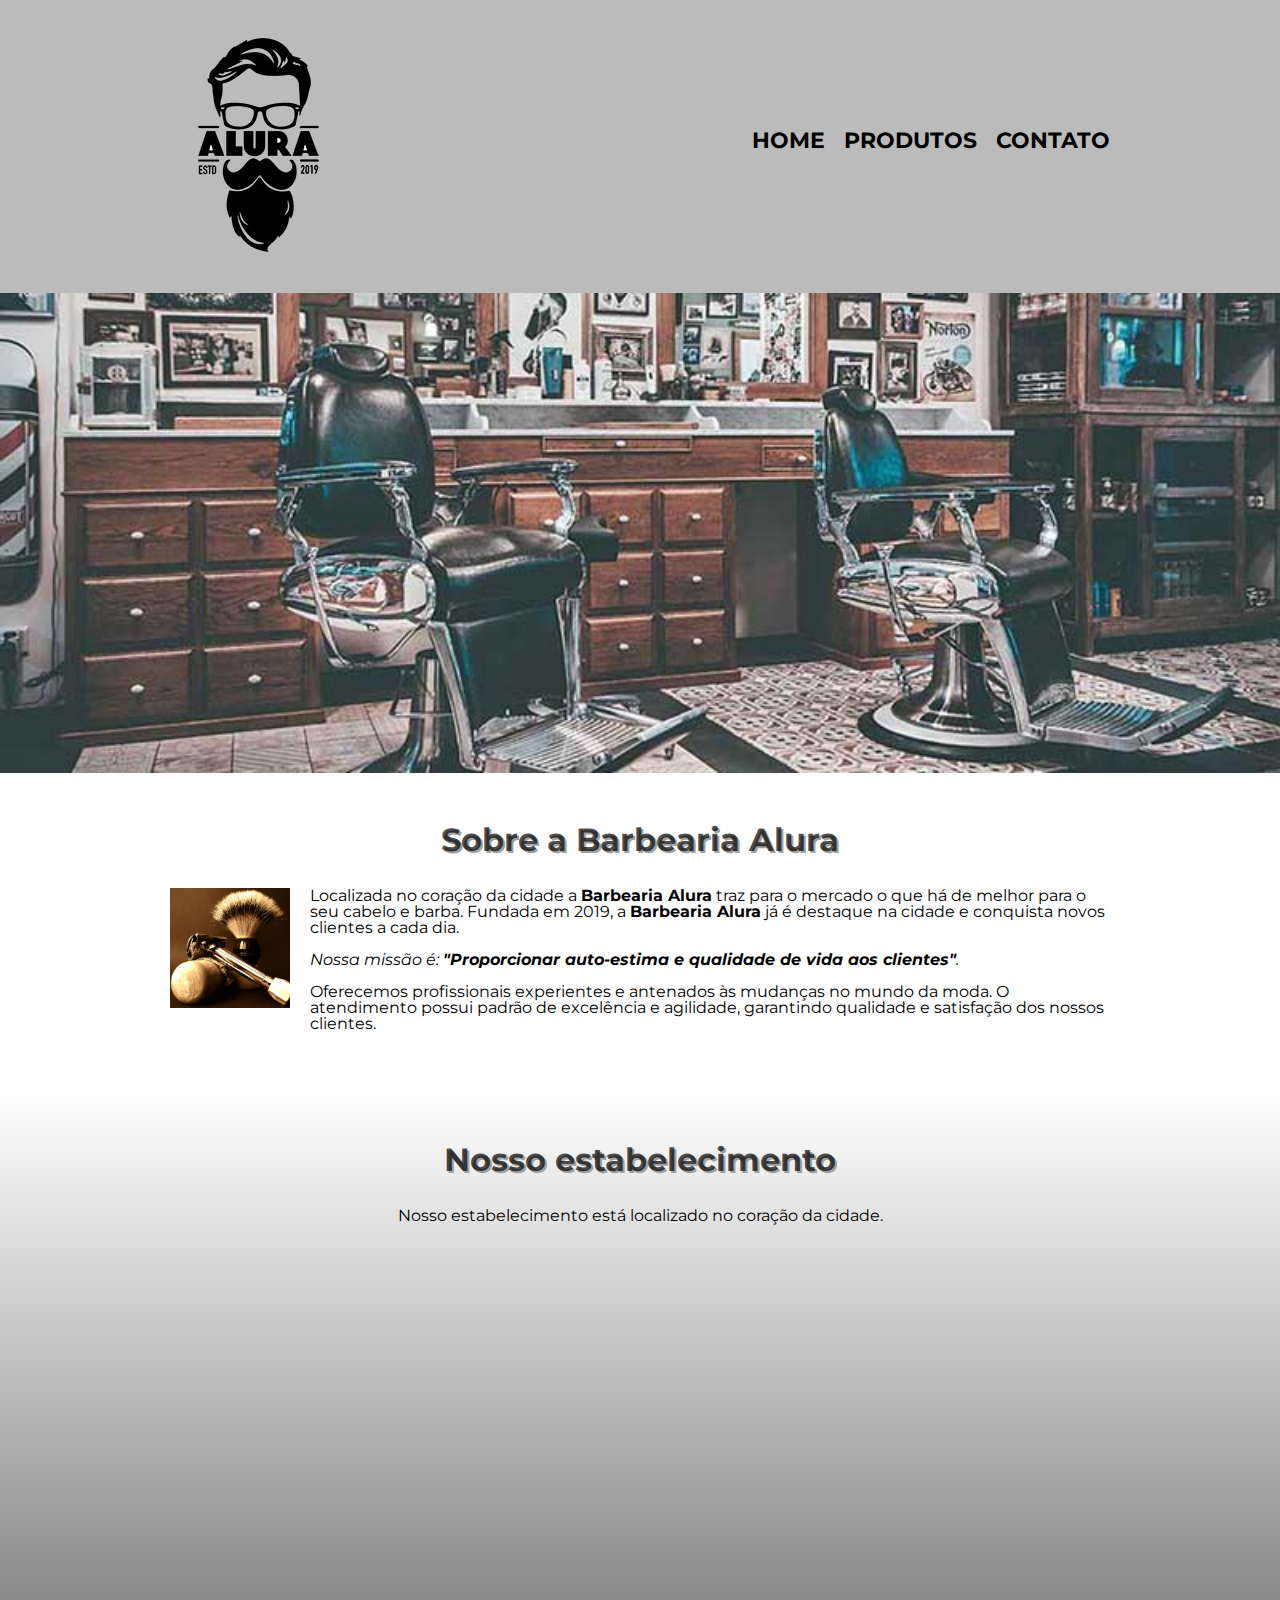
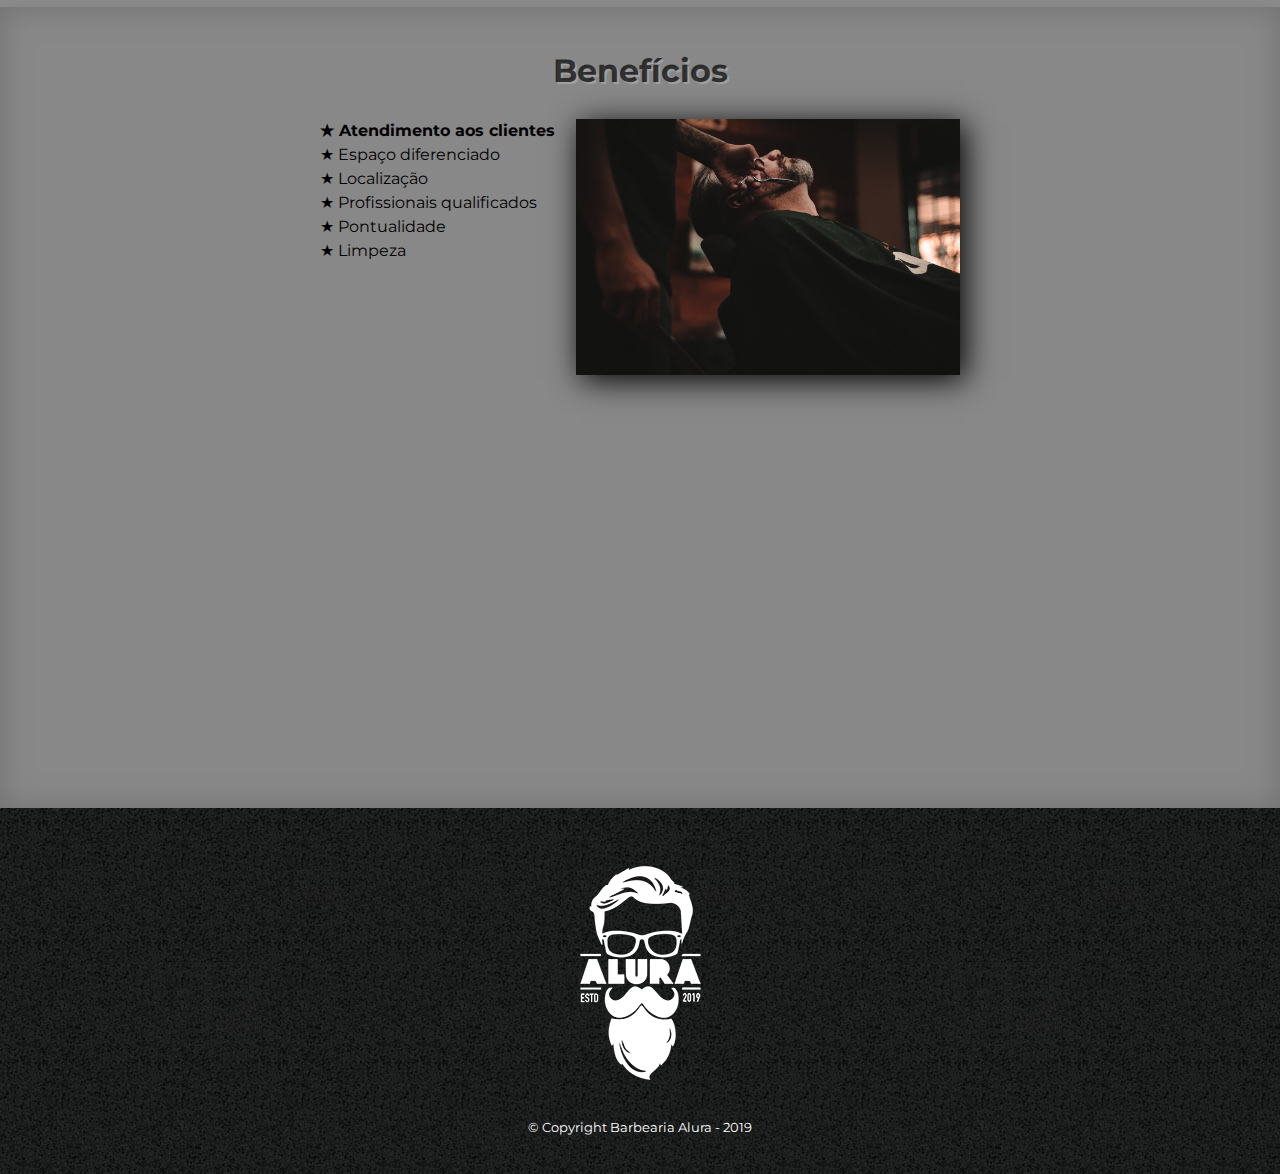
<file: index.html>
<!DOCTYPE html>
<html lang="pt-br">
    <head>
        <meta charset="UTF-8">
        <meta name="viewport" content="width=device-width">
        <title>Barbearia Alura</title>
        <link rel="stylesheet" href="reset.css">
        <link rel="stylesheet" href="style.css">
        <link href="https://fonts.googleapis.com/css2?family=Montserrat:wght@300&display=swap" rel="stylesheet">
    </head>
    
    <body>
        <header>
            <div class="caixa">
                <h1><img src="imgs/logo.png"></h1>
                <nav>
                    <ul>
                        <li><a href="index.html">Home</a></li>
                        <li><a href="produtos.html">Produtos</a></li>
                        <li><a href="contato.html">Contato</a></li>
                    </ul>
                </nav>
            </div>
        </header>

        <img class="banner" src="imgs/banner.jpg">

        <main>
            <section class="principal">
                <h2 class="titulo-principal">Sobre a Barbearia Alura</h2>

                <img class="utensilios" src="imgs/utensilios.jpg" alt="Utensilios de um barbeiro">
        
                <p>Localizada no coração da cidade a <strong>Barbearia Alura</strong> traz para o mercado o que há de melhor para o seu cabelo e barba. Fundada em 2019, a <strong>Barbearia Alura</strong> já é destaque na cidade e conquista novos clientes a cada dia.</p>
        
                <p id="missao"><em>Nossa missão é: <strong>"Proporcionar auto-estima e qualidade de vida aos clientes"</strong>.</em></p>
        
                <p>Oferecemos profissionais experientes e antenados às mudanças no mundo da moda. O atendimento possui padrão de excelência e agilidade, garantindo qualidade e satisfação dos nossos clientes.</p>
            </section>

            <section class="mapa">
                <h3 class="titulo-principal">Nosso estabelecimento</h3>
                <p>Nosso estabelecimento está localizado no coração da cidade.</p>
                <div class="mapa-conteudo">
                    <iframe src="https://www.google.com/maps/embed?pb=!1m18!1m12!1m3!1d117027.60212099511!2d-46.66220405277544!3d-23.564400312520647!2m3!1f0!2f0!3f0!3m2!1i1024!2i768!4f13.1!3m3!1m2!1s0x94ce5a2b2ed7f3a1%3A0xab35da2f5ca62674!2sCaelum%20-%20Escola%20de%20Tecnologia!5e0!3m2!1spt-BR!2sbr!4v1650154513239!5m2!1spt-BR!2sbr" width="100%" height="300" style="border:0;" allowfullscreen="" loading="lazy" referrerpolicy="no-referrer-when-downgrade"></iframe>
                </div>
            </section>
        
            <section class="beneficios">
                <h3 class="titulo-principal">Benefícios</h3>
        
                <div class="conteudo-beneficios">
                    <ul class="lista-beneficios">
                        <li class="itens">Atendimento aos clientes</li>
                        <li class="itens">Espaço diferenciado</li>
                        <li class="itens">Localização</li>
                        <li class="itens">Profissionais qualificados</li>
                        <li class="itens">Pontualidade</li>
                        <li class="itens">Limpeza</li>
                    </ul><img class="imagem-beneficios" src="imgs/beneficios.jpg">
                </div>

                <div class="video">
                    <iframe width="100%" height="315" src="https://www.youtube.com/embed/wcVVXUV0YUY" frameborder="0" allow="accelerometer; autoplay; encrypted-media; gyroscope; picture-in-picture" allowfullscreen></iframe>
                </div>
            </section>
        </main>

        <footer>
            <img src="imgs/logo-branco.png" alt="">
            <p class="copyright">&copy; Copyright Barbearia Alura - 2019</p>
        </footer>
    </body>
</html>
</file>
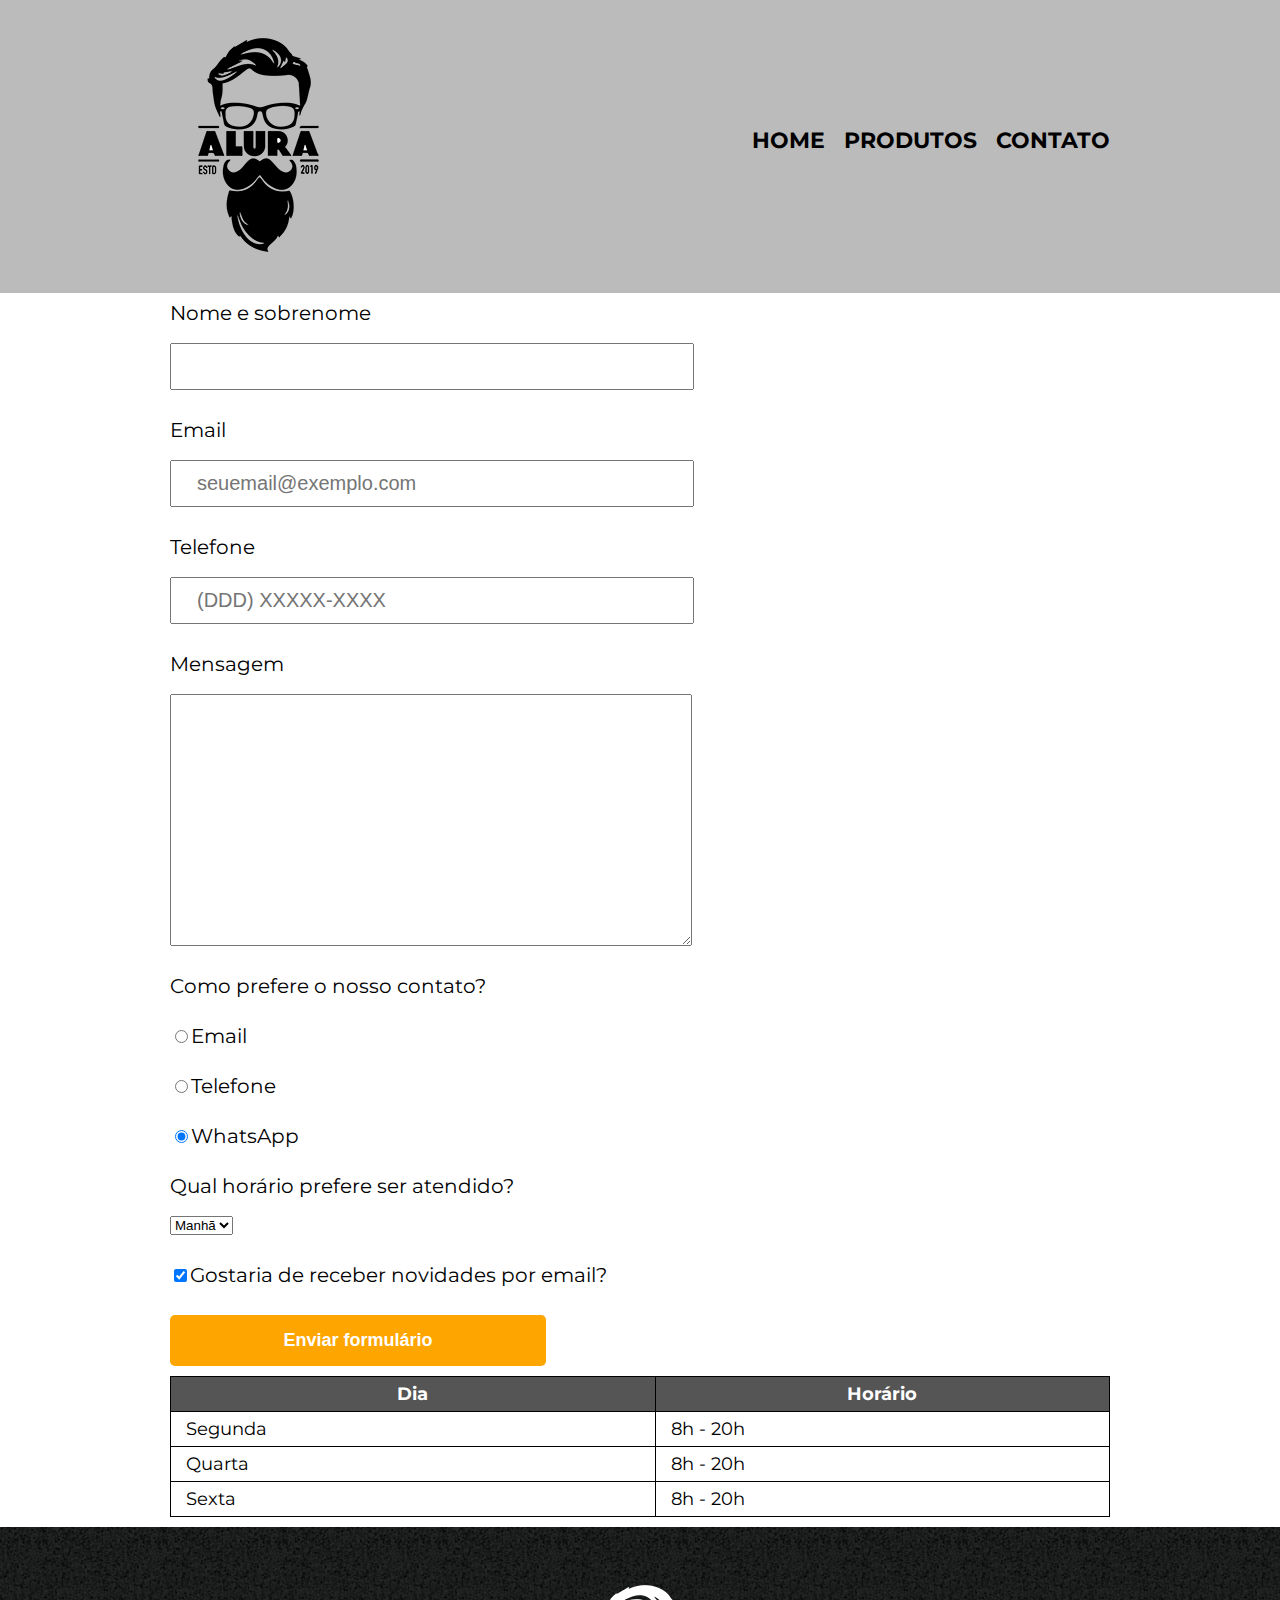
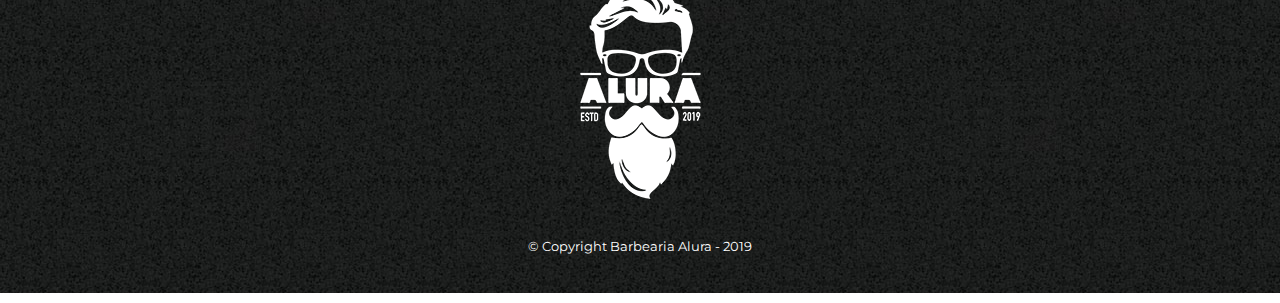
<file: contato.html>
<!DOCTYPE html>
<html lang="pt-br">
<head>
    <meta charset="UTF-8">
    <meta name="viewport" content="width=device-width">
    <title>Contato - Babearia Alura</title>
    <link rel="stylesheet" href="reset.css">
    <link rel="stylesheet" href="style.css">
    <link href="https://fonts.googleapis.com/css2?family=Montserrat:wght@300&display=swap" rel="stylesheet">
</head>
<body>
    <header>
        <div class="caixa">
            <h1><img src="imgs/logo.png" alt="Logo da Barbearia Alura"></h1>
            <nav>
                <ul>
                    <li><a href="index.html">Home</a></li>
                    <li><a href="produtos.html">Produtos</a></li>
                    <li><a href="contato.html">Contato</a></li>
                </ul>
            </nav>
        </div>
    </header>

    <main>
        <form action="">
            <label for="nomesobrenome">Nome e sobrenome</label>
            <input type="text" id="nomesobrenome" class="input-padrao" required>

            <label for="email">Email</label>
            <input type="email" id="email" class="input-padrao" required placeholder="seuemail@exemplo.com">

            <label for="telefone">Telefone</label>
            <input type="tel" id="telefone" class="input-padrao" required placeholder="(DDD) XXXXX-XXXX">

            <label for="mensagem">Mensagem</label>
            <textarea name="mensagem" id="mensagem" cols="60" rows="10" class="input-padrao" required></textarea>

            <fieldset>
                <legend>Como prefere o nosso contato?</legend>
                <label for="radio-email"> <input type="radio" name="contato" value="email" id="radio-email">Email</label>

                <label for="radio-telefone"><input type="radio" name="contato" value="telefone" id="radio-telefone">Telefone</label>

                <label for="radio-whatsapp"><input type="radio" name="contato" value="whatsapp" id="radio-whatsapp" checked>WhatsApp</label>
            </fieldset>

            <fieldset>
                <legend>Qual horário prefere ser atendido?</legend>
                <select>
                    <option value="manha">Manhã</option>
                    <option value="tarde">Tarde</option>
                    <option value="noite">Noite</option>
                </select>
            </fieldset>

            <label class="checkbox"><input type="checkbox" checked>Gostaria de receber novidades por email?</label>

            <input type="submit" value="Enviar formulário" class="enviar">
        </form>

        <table>
            <thead>
                <tr>
                    <th>Dia</th>
                    <th>Horário </th>
                </tr>
            </thead>
            <tbody>
                <tr>
                    <td>Segunda</td>
                    <td>8h - 20h</td>
                </tr>
                <tr>
                    <td>Quarta</td>
                    <td>8h - 20h</td>
                </tr>
                <tr>
                    <td>Sexta</td>
                    <td>8h - 20h</td>
                </tr>
            </tbody>
        </table>
    </main>

    <footer>
        <img src="imgs/logo-branco.png" alt="Logo da Barbearia Alura">
        <p class="copyright">&copy; Copyright Barbearia Alura - 2019</p>
    </footer>
</body>
</html>
</file>
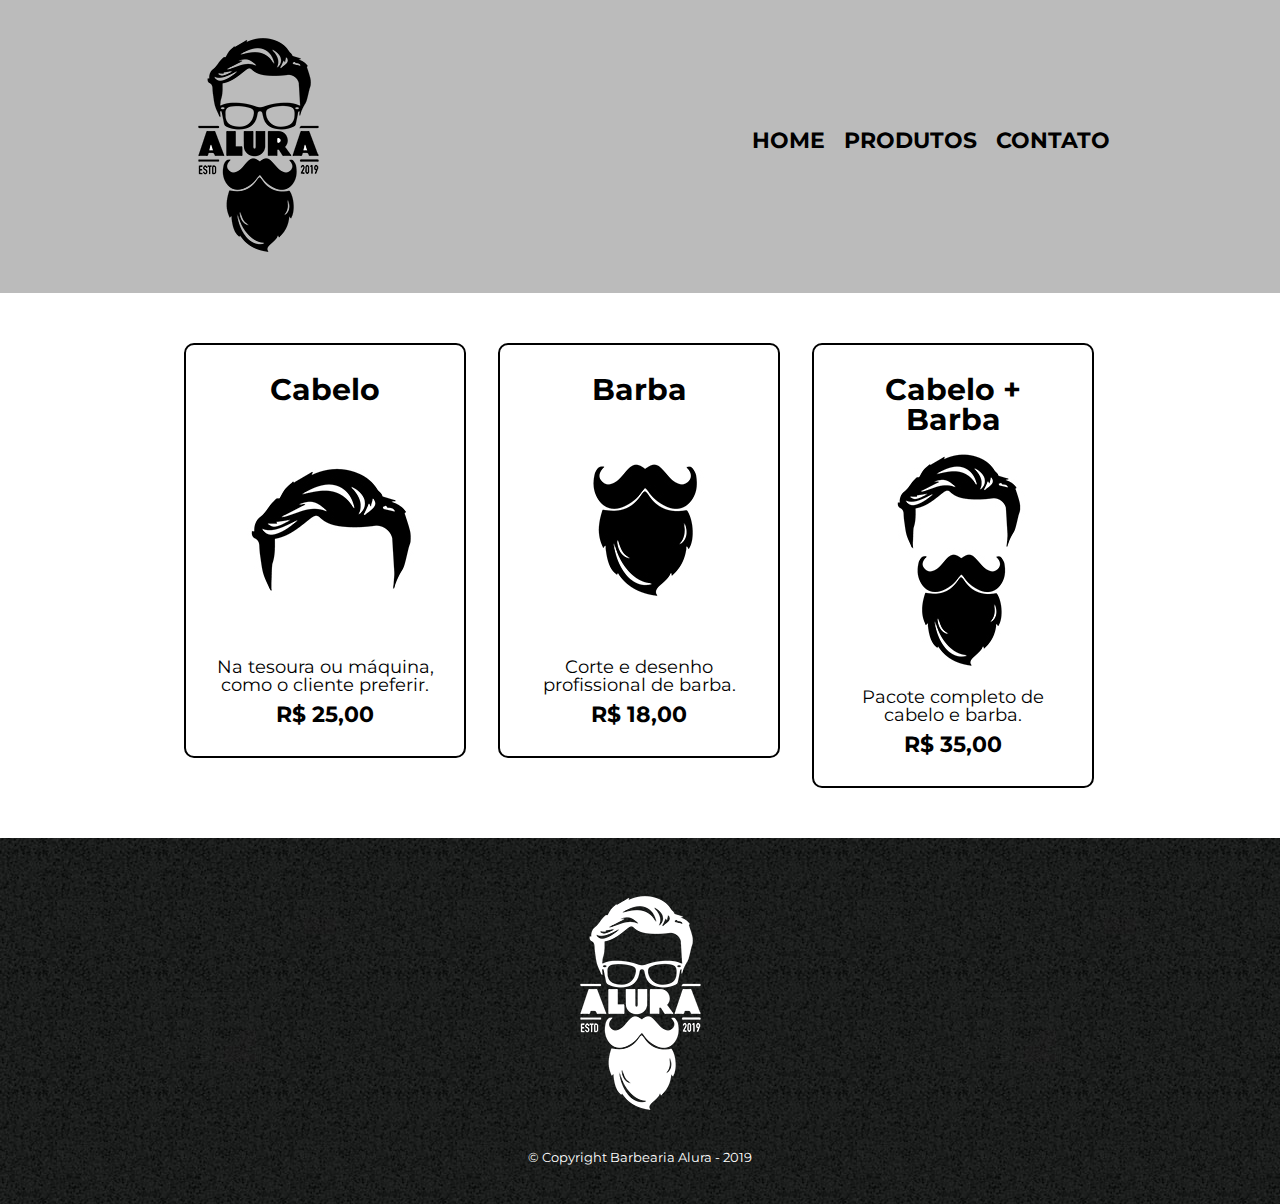
<file: produtos.html>
<!DOCTYPE html>
<html lang="pt-br">
<head>
    <meta charset="UTF-8">
    <meta name="viewport" content="width=device-width">
    <title>Produtos - Babearia Alura</title>
    <link rel="stylesheet" href="reset.css">
    <link rel="stylesheet" href="style.css">
    <link href="https://fonts.googleapis.com/css2?family=Montserrat:wght@300&display=swap" rel="stylesheet">
</head>
<body>
    <header>
        <div class="caixa">
            <h1><img src="imgs/logo.png"></h1>
            <nav>
                <ul>
                    <li><a href="index.html">Home</a></li>
                    <li><a href="produtos.html">Produtos</a></li>
                    <li><a href="contato.html">Contato</a></li>
                </ul>
            </nav>
        </div>
    </header>

    <main>
        <ul class="produtos">
            <li>
                <h2>Cabelo</h2>
                <img src="imgs/cabelo.jpg">
                <p class="produto-descricao">Na tesoura ou máquina, como o cliente preferir.</p>
                <p class="produto-preco">R$ 25,00</p>
            </li>
            <li>
                <h2>Barba</h2>
                <img src="imgs/barba.jpg">
                <p class="produto-descricao">Corte e desenho profissional de barba.</p>
                <p class="produto-preco">R$ 18,00</p>
            </li>
            <li>
                <h2>Cabelo + Barba</h2>
                <img src="imgs/cabelo+barba.jpg">
                <p class="produto-descricao">Pacote completo de cabelo e barba.</p>
                <p class="produto-preco">R$ 35,00</p>
            </li>
        </ul>
    </main>

    <footer>
        <img src="imgs/logo-branco.png" alt="">
        <p class="copyright">&copy; Copyright Barbearia Alura - 2019</p>
    </footer>
</body>
</html>
</file>
<file: style.css>
body {
    font-family: 'Montserrat', sans-serif;
}

header {
    background-color: #bbbbbb;
    padding: 20px 0;
}

.caixa {
    position: relative;
    width: 940px;
    margin: 0 auto; 
}

nav {
    position: absolute;
    top: 110px;
    right: 0px;
}

nav li {
    display: inline;
    margin: 0 0 0 15px;
}

nav a {
    text-transform: uppercase;
    color: #000000;
    font-weight: bold;
    font-size: 22px;
    text-decoration: none;
}

nav a:hover {
    color: #c78c19;
    text-decoration: underline;
}

.produtos {
    width: 940px;
    margin: 0 auto;
    padding: 50px 0;
}

.produtos li {
    display: inline-block;
    text-align: center;
    width: 30%;
    vertical-align: top;
    margin: 0 1.5%;
    padding: 30px 20px;
    box-sizing: border-box;
    border: 2px solid #000000;
    border-radius: 10px;
}

.produtos li:hover {
    border-color: #c78c19;
}

.produtos li:active {
    border-color: #088c19;
}

.produtos li:hover h2{
    font-size: 34px;
}

.produtos h2 {
    font-size: 30px;
    font-weight: bold;
}

.produto-descricao {
    font-size: 18px;
}

.produto-preco {
    font-size: 22px;
    font-weight: bold;
    margin-top: 10px;
}

footer {
    text-align: center;
    background: url("imgs/bg.jpg");
    padding: 40px 0;
}

.copyright {
    color: #ffffff;
    font-size:  13px;
    margin: 20px 0 0;
}

form {
    margin: 40px 0;
    width: 940px;
    margin: 0 auto;
}

form label, form legend {
    display: block;
    font-size: 20px;
    margin: 0 0 10px;
    padding: 0.5em 0;
}

.input-padrao {
    display: block;
    margin: 0 0 20px;
    padding: 10px 25px;
    font-size: 20px;
    width: 50%;
}

.checkbox{
    margin: 20px 0;
}

.enviar {
    width: 40%;
    padding: 15px 0;
    background: orange;
    color: white;
    font-weight: bold;
    font-size: 18px;
    border: none;
    border-radius: 5px;
    transition: 1s all;
    cursor: pointer;
}

.enviar:hover {
    background: darkorange;
    transform: scale(1.2);
}

table {
    margin: 20px 2px 40px;
    font-size: 18px;
    width: 940px;
    margin: 10px auto;
}

thead {
    background: #555555;
    color: white;
    font-weight: bold;
}

td, th {
    border: 1px solid black;
    padding: 8px 15px 8px;
}

/* CSS da página inicial */
.banner {
    width: 100%;
}

.titulo-principal {
    text-align: center;
    font-weight: bold;
    font-size: 2em;
    margin: 0 0 1em;
    clear: left;
    color: rgba(0, 0, 0, 0.7);
    text-shadow: 2px 2px #a0a0a0;
}

.principal {
    padding: 3em 0;
    background: #fefefe;
    width: 940px;
    margin: 0 auto;
}

.principal p {
    margin: 0 0 1em;
}

.principal strong {
    font-weight: bold;
}

.principal em {
    font-style: italic;
}

.utensilios {
    width: 120px;
    float: left;
    margin: 0 20px 20px 0;
}

.mapa {
    padding: 3em 0;
    background: linear-gradient(#fefefe, #888888);
}

.mapa p {
    margin: 0 0 2em;
    text-align: center;
}

.mapa-conteudo {
    width: 940px;
    margin: 0 auto;   
}

.beneficios {
    padding: 3em 0;
    background: #888888;
    box-shadow: inset 0 0 30px #707070;
}

.imagem-beneficios {
    width: 60%;
    opacity: 1;
    transition: 400ms;
    box-shadow: 5px 5px 30px #000000;
}

.imagem-beneficios:hover {
    opacity: 0.3;
}

.conteudo-beneficios {
    width: 640px;
    margin: 0 auto;
}

.lista-beneficios {
    width: 40%;
    display: inline-block;
    vertical-align: top;
}

.itens {
    line-height: 1.5em;
}

.itens:first-child {
    font-weight: bold;
}

.itens:before {
    content: "★ ";
}

.video {
    width: 560px;
    margin: 2em auto;
}

@media screen and (max-width: 480px) {
    .caixa, .principal, .conteudo-beneficios, .mapa-conteudo, .video, .produtos{
        width: auto;
    }

    h1 {
        text-align: center;
    }

    nav {
        position: static;
    }

    .lista-beneficios, .imagem-beneficiosFcaixa, .produtos li {
        width: 100%;
    }

    form, table {
        width: 
        auto;
    }

    form {
        margin: 15px 15px;
    }

    .enviar {
        margin: 10px;
        font-size: 14px;
    }
}
</file>
